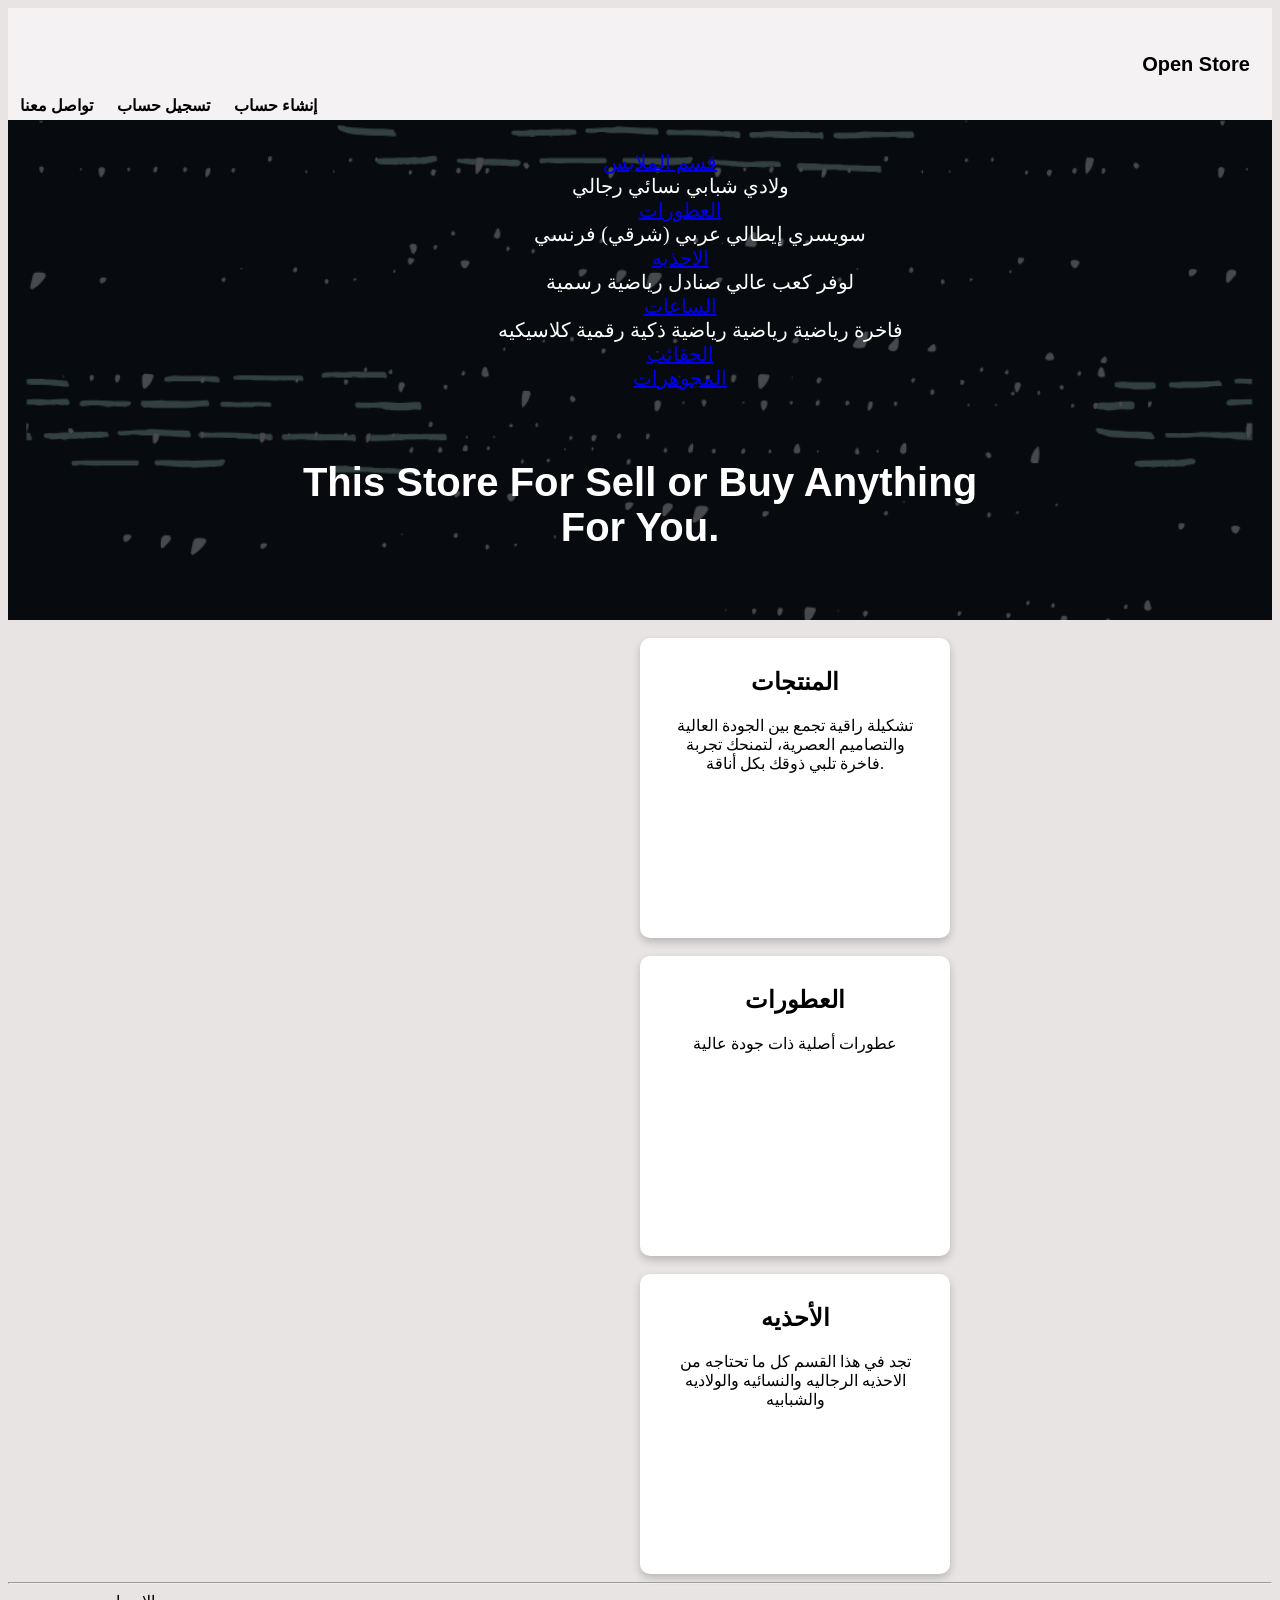
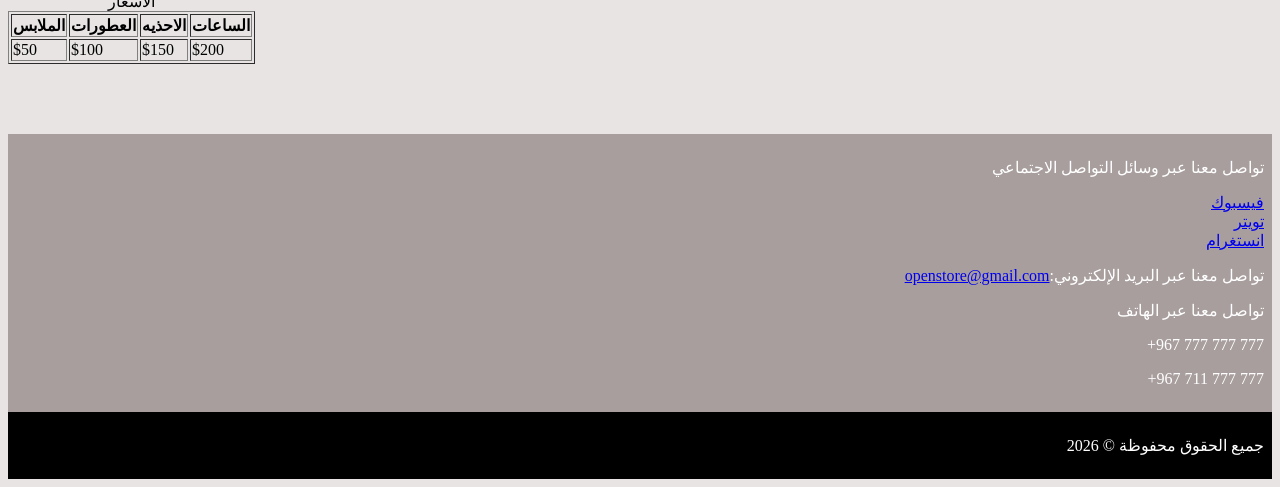
<file: index.html>
<!DOCTYPE html>
<html lang="en">

<head>
    <meta charset="UTF-8">
    <meta name="description" content="This Store For Sell Everything">
    <title> السوق المفتوح</title>
    <link rel="stylesheet" href="css/style.css">
    <!-- <style>
        body{
            background-color: rgb(210, 202, 202);
        }
    </style> -->
</head>

<body>
    <header>
        <div class="head-one">
            <p class="logo"><b>Open Store</b></p>

            <div class="login">
                <a href="auth/signup.html" target="_blank" title="Go To Login Page"> إنشاء حساب</a>
                <a href="auth/login.html" target="_blank" title="Go To Register Page"> تسجيل حساب</a>
                <a href="contact/contactus.html" target="_blank" title="Go To Contact Us Page">تواصل معنا</a>
            </div>
        </div>

        <div class="head-two">
            <nav>
                <ul>
                    <li><a href="page/clothes.html" target="_blank " title="Go To Clothes Store">قسم الملابس </a></li>
                    <ul>
                        <li> رجالي</li>
                        <li>نسائي </li>
                        <li> ولادي شبابي</li>
                    </ul>
                    <ul>
                        <li><a href="page/perfumes.html" target="_blank " title="Go To Perfumes Store"> العطورات </a>
                        </li>
                        <ul>
                            <li>فرنسي</li>
                            <li>(شرقي) عربي </li>
                            <li>إيطالي</li>
                            <li>سويسري</li>
                        </ul>
                    </ul>

                    <ul>
                        <li><a href="page/shoes.html" target="_blank " title="Go To Shoes Store">الاحذيه</a></li>
                        <ul>
                            <li>رسمية</li>
                            <li>رياضية </li>
                            <li> صنادل</li>
                            <li> كعب عالي</li>
                            <li> لوفر</li>
                        </ul>
                    </ul>
                    <ul>
                        <li><a href="page/watches.html" target="_blank " title="Go To Watches Store">الساعات</a></li>
                        <ul>
                            <li>كلاسيكيه</li>
                            <li>رقمية</li>
                            <li>ذكية</li>
                            <li>رياضية</li>
                            <li>رياضية</li>
                            <li>رياضية</li>
                            <li>فاخرة</li>
                        </ul>
                    </ul>
                    <ul>
                        <li><a href="page/bags.html" target="_blank" title="Go To Bags Store">الحقائب</a></li>
                    </ul>
                    <ul>
                        <li><a href="page/jewellery.html" target="_blank" title="Go To Jewellery Store">المجوهرات</a>
                        </li>
                    </ul>

                </ul>
            </nav>
            <div class="under-title">
                <p><b>This Store For Sell or Buy Anything <br> For You.</b></p>
            </div>
        </div>
        </div>

    </header>
    <br>

    <section class="products">
        <h2> المنتجات </h2>
        <!-- <div class="img-clothes"> 
          <img src="/include/page-one.png" alt="clothes logo">
     </div> -->
        <p>تشكيلة راقية تجمع بين الجودة العالية والتصاميم العصرية، لتمنحك تجربة فاخرة تلبي ذوقك بكل أناقة.</p>
    </section>
    <br>
    <section class="perfumes">
        <h2> العطورات</h2>
        <!-- <div class="img-perfums">
        <img src="/include/page-one-p2.png" alt="logo perfumes">
     </div> -->
        <p>عطورات أصلية ذات جودة عالية</p>
    </section>
    <br>
    <section class="shoes">
        <h2>الأحذيه</h2>
        <!-- <div class="img-shoes">
            <img src="/include/page-one-p3.png" alt="logo shoes">
         </div> -->
        <p id="p-shoes">تجد في هذا القسم كل ما تحتاجه من الاحذيه الرجاليه والنسائيه والولاديه والشبابيه </p>
    </section>
    <hr>
    <aside>

    </aside>
    <table border="1">
        <caption>الاسعار </caption>
        <tr>
            <th>الملابس</th>
            <th>العطورات</th>
            <th>الاحذيه</th>
            <th>الساعات</th>
        </tr>
        <tr>
            <td>$50</td>
            <td>$100</td>
            <td>$150</td>
            <td>$200</td>
        </tr>
    </table>
    <footer>
        <div class="con-social-media">
            <p>تواصل معنا عبر وسائل التواصل الاجتماعي</p>
            <a href="https://www.facebook.com/OpenStore" target="_blank" title="Go To Facebook Page">فيسبوك</a><br>
            <a href="https://www.twitter.com/OpenStore" target="_blank" title="Go To Twitter Page">تويتر</a><br>
            <a href="https://www.instagram.com/OpenStore" target="_blank" title="Go To Instagram Page">انستغرام</a>
        </div>
        <div>

        </div>
        <div>
            <p><a href="mailto:openstore@gmail.com" target="_blank">openstore@gmail.com</a><span>:تواصل معنا عبر البريد
                    الإلكتروني </span></p>
        </div>
        <div>
            <p>تواصل معنا عبر الهاتف</p>
            <p>+967 777 777 777</p>
            <p>+967 711 777 777</p>
        </div>
    </footer>
    <div class="copyright">
        <p>جميع الحقوق محفوظة &copy; 2026</p>
    </div>
</body>
</html>
</file>
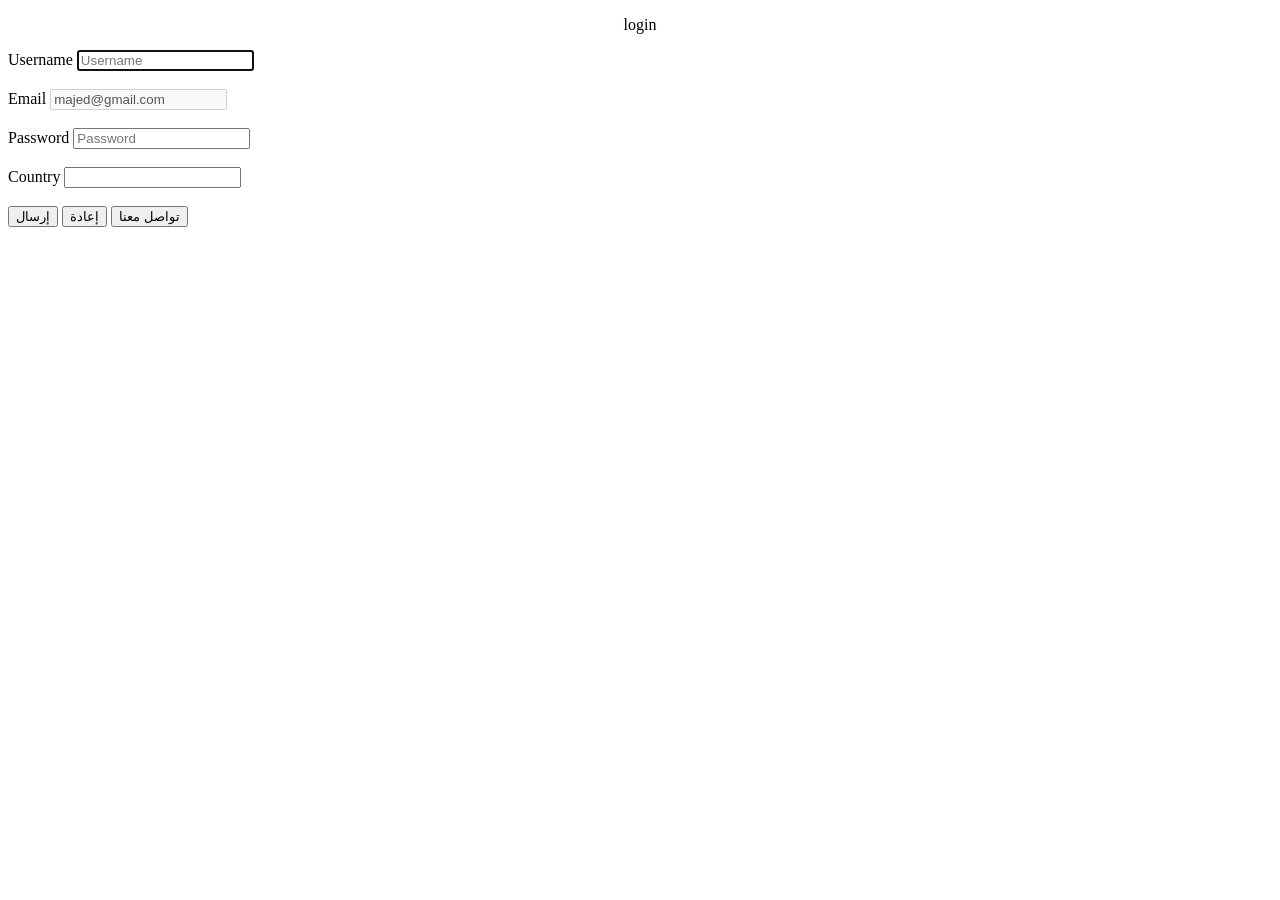
<file: auth/login.html>
<!DOCTYPE html>
<html lang="en">
<head>
    <meta charset="UTF-8">
    <meta name="viewport" content="width=device-width, initial-scale=1.0">
    <title>login</title>
</head>
<body>
    <div>
        <p style="text-align: center;">login</p>
    </div>
    <form action="" method="post">
        <div>
            <input type="hidden" value="id">
        </div>
        <div>
         <label for="name">Username</label>
          <input id="name" type="text" required placeholder="Username" name="name" autofocus minlength="3"> 
        </div>
        <br> 
        <div>
         <label for="email">Email</label>
          <input id="email" type="email" required placeholder="Email" name="email" value="majed@gmail.com" disabled> 
        </div>
        <br>     
        <div>
            <label for="pass">Password</label>
            <input id="pass" type="password" required placeholder="Password" name="password" minlength="8" maxlength="16">
        </div>
        <br>
        <div>
          <label for="Country">Country</label>
          <input list="Country" required name="Country">
          <datalist id="Country">
            <option value="Yemen">
            <option value="Saudi Arabia">
            <option value="Syria">
            <option value="Iraq">
            <option value="Oman">
            <option value="Qatar">
          </datalist>
        </div>
        <br>
        <div>
            <button type="submit" si>إرسال </button>
            <button type="reset">إعادة</button>
            <button type="button" >تواصل معنا</button>
        </div>
    </form>
</body>
</html>
</file>
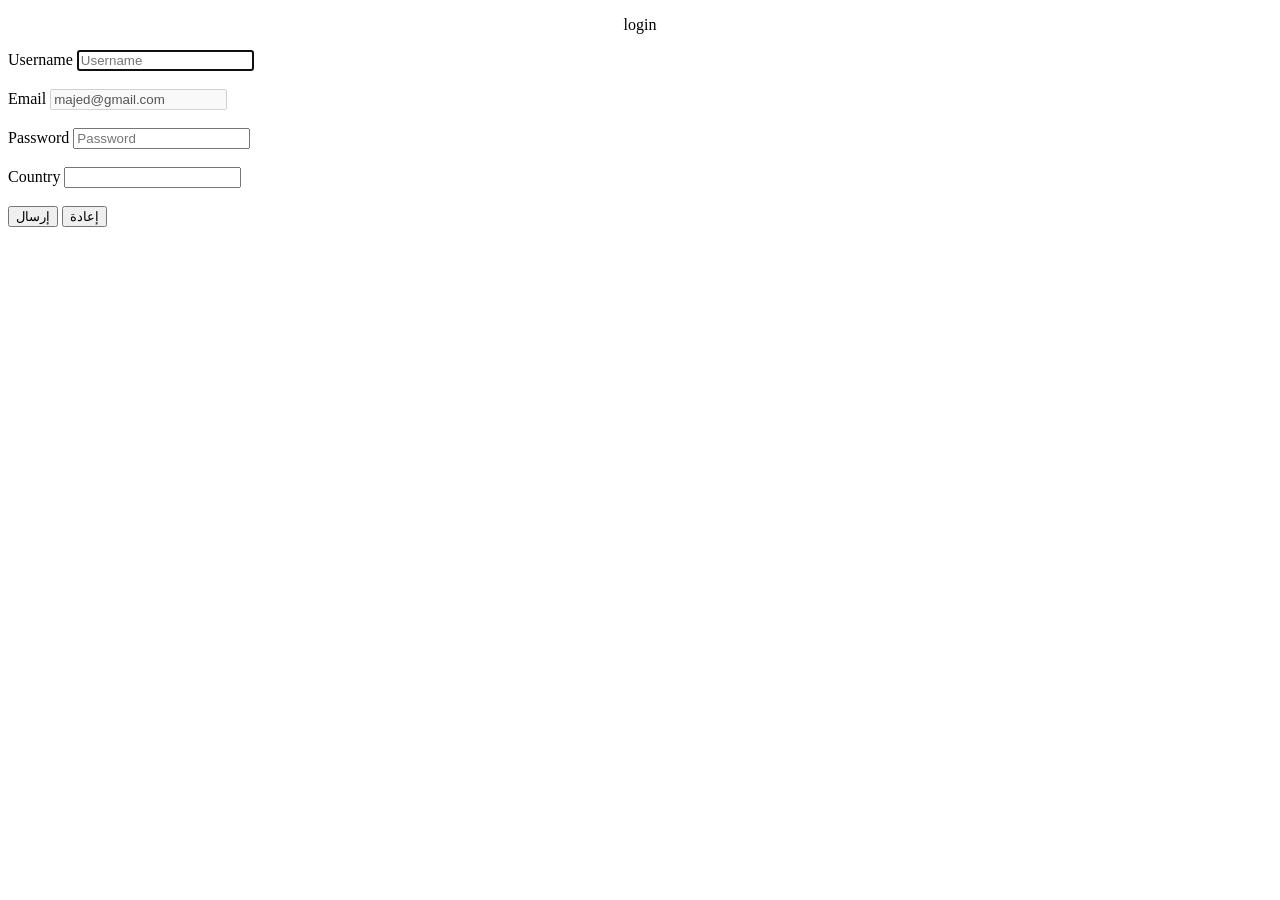
<file: auth/signup.html>
<!DOCTYPE html>
<html lang="en">
<head>
    <meta charset="UTF-8">
    <meta name="viewport" content="width=device-width, initial-scale=1.0">
    <title>Sign Up</title>
</head>
<body>
    <div>
        <p style="text-align: center;">login</p>
    </div>
    <form action="" method="post">
        <div>
            <input type="hidden" value="id">
        </div>
        <div>
         <label for="name">Username</label>
          <input id="name" type="text" required placeholder="Username" name="name" autofocus minlength="3"> 
        </div>
        <br> 
        <div>
         <label for="email">Email</label>
          <input id="email" type="email" required placeholder="Email" name="email" value="majed@gmail.com" disabled> 
        </div>
        <br>     
        <div>
            <label for="pass">Password</label>
            <input id="pass" type="password" required placeholder="Password" name="password" minlength="8" maxlength="16">
        </div>
        <br>
        <div>
          <label for="Country">Country</label>
          <input list="Country" required name="Country">
          <datalist id="Country">
            <option value="Yemen">
            <option value="Saudi Arabia">
            <option value="Syria">
            <option value="Iraq">
            <option value="Oman">
            <option value="Qatar">
          </datalist>
        </div>
        <br>
        <div>
            <button type="submit">إرسال </button>
            <button type="reset">إعادة</button>
        </div>
    </form>
</body>
</html>
</file>
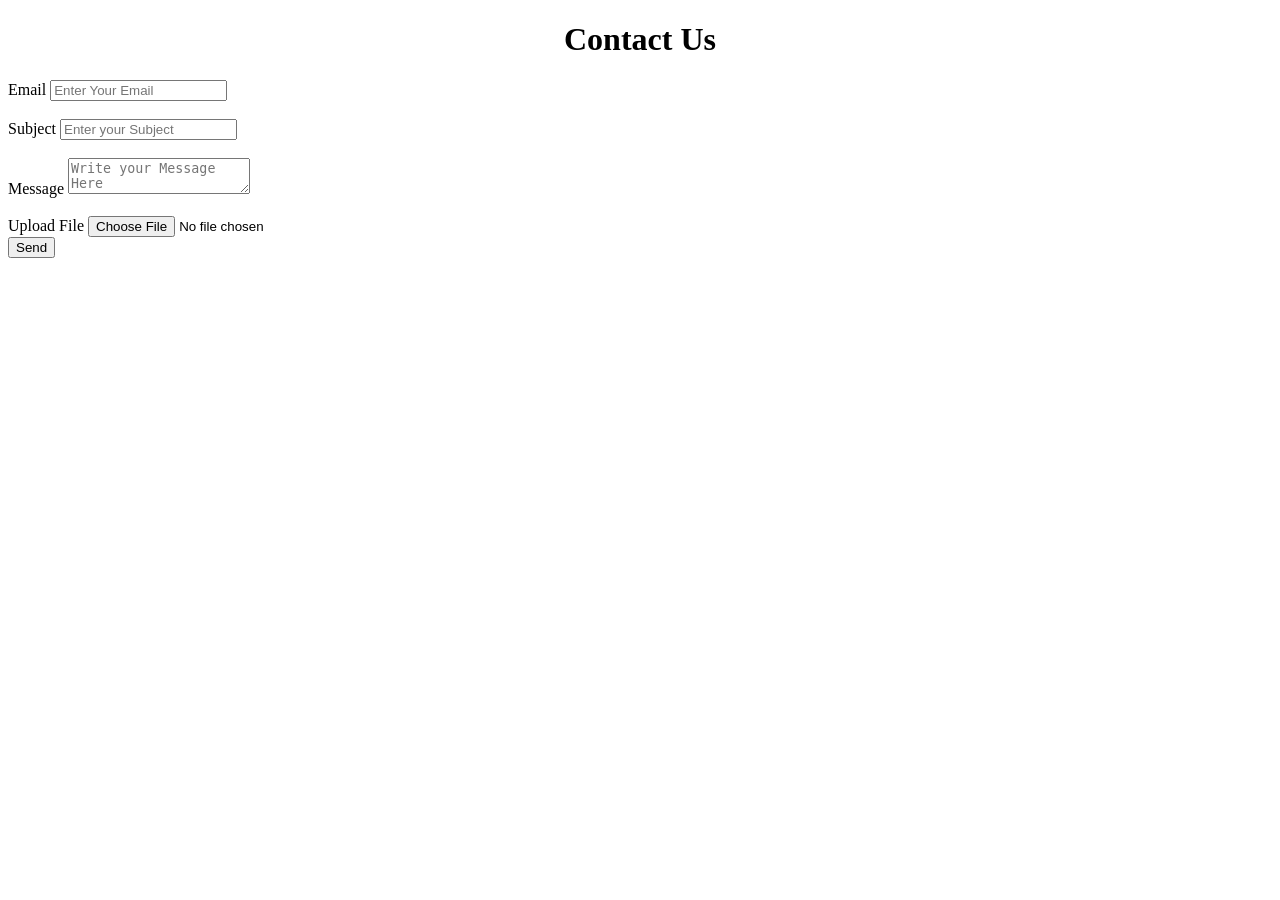
<file: contact/contactus.html>
<!DOCTYPE html>
<html lang="en">
<head>
    <meta charset="UTF-8">
    <meta name="viewport" content="width=device-width, initial-scale=1.0">
    <title>Contact Us</title>
</head>
<body>
    <h1 style="text-align: center;">Contact Us</h1>

    <form action="" method="get" style="text-align: center;"></form>
    <div>
        <label>Email</label>
        <input type="email" placeholder="Enter Your Email">

    </div>
    <br>
    <div>
        <label>Subject</label>
        <input type="text" placeholder="Enter your Subject">
    </div>
    <br>
    <div>
        <label>Message</label>
        <textarea name="message" placeholder="Write your Message Here"></textarea>
    </div>
    <br>
    <div>
        <label>Upload File</label>
        <input type="file">
    </div>
    <div>
        <input type="submit" value="Send">
    </div>
</body>
</html>
</file>
<file: css/style.css>
body {
    background-color: rgba(210, 202, 202, 0.493);
}

.head-one {
    background-color: rgba(255, 255, 255, 0.493);
    padding: 5px 2px;
    margin-bottom: 0;
}

.head-two {
    background-image: url(/include/img_header.png);
    background-repeat: no-repeat;
    background-size: cover;
    margin-bottom: auto;
}

.logo {
    text-align: right;
    font-size: 20px;
    padding: 20px 20px 0 0;
    color: rgb(0, 0, 0);
    font-family: 'Segoe UI', Tahoma, Geneva, Verdana, sans-serif;
}

.under-title {
    color: white;
    text-align: center;
    font-size: 40px;
    font-family: 'Segoe UI', Tahoma, Geneva, Verdana, sans-serif;
    padding-bottom: 30px;
}

nav {
    color: rgb(255, 255, 255);
    text-align: center;
    padding: 10px;
    font-size: 20px;
}

li {
    text-align: right;
    display: inline-block;
}

.login a {
    font-weight: 1000;
    color: rgb(0, 0, 0);
    text-decoration: none;
    padding: 10px;
    margin: 0;
}

.products {
    background-color: rgb(255, 255, 255);
    margin-right: 50%;
    margin-left: 50%;
    padding: 10px 30px 70px;
    border-radius: 10px;
    box-shadow: 0 4px 8px rgba(0, 0, 0, 0.2);
    text-align: center;
    height: 220px;
    width: 250px;
}

.perfumes {
     background-color: rgb(255, 255, 255);
    margin-right: 50%;
    margin-left: 50%;
    padding: 10px 30px 70px;
    border-radius: 10px;
    box-shadow: 0 4px 8px rgba(0, 0, 0, 0.2);
    text-align: center;
    height: 220px;
    width: 250px;
}

.shoes {
     background-color: rgb(255, 255, 255);
    margin-right: 50%;
    margin-left: 50%;
    padding: 10px 30px 70px;
    border-radius: 10px;
    box-shadow: 0 4px 8px rgba(0, 0, 0, 0.2);
    text-align: center;
    height: 220px;
    width: 250px;
}

.copyright {
    color: rgb(255, 255, 255);
    background-color: rgb(0, 0, 0);
    text-align: right;
    padding: 8px;
}

footer {
    color: rgb(255, 255, 255);
    background-color: rgba(106, 91, 91, 0.5);
    text-align: right;
    padding: 8px;
    margin-top: 70px;
    margin-bottom: 0;
}

.con-social-media {}
</file>
